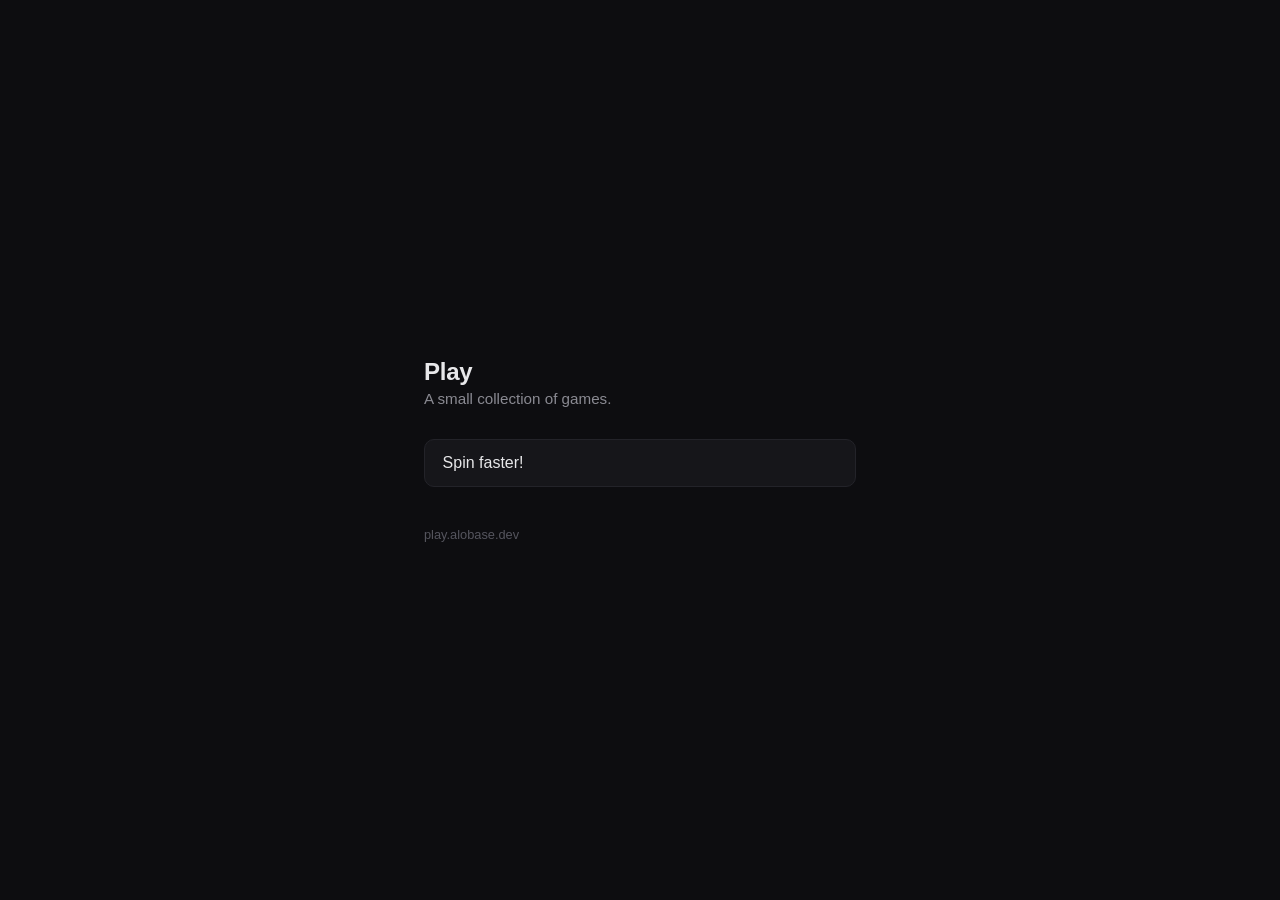
<file: index.html>
<!DOCTYPE html>
<html lang="en">
<head>
  <meta charset="UTF-8">
  <meta name="viewport" content="width=device-width, initial-scale=1.0">
  <title>Alobase Play</title>
  <style>
    :root {
      color-scheme: dark;
    }

    * {
      box-sizing: border-box;
    }

    body {
      margin: 0;
      min-height: 100vh;
      display: flex;
      align-items: center;
      justify-content: center;
      background: #0d0d10;
      color: #e8e8ea;
      font-family: -apple-system, BlinkMacSystemFont, "Segoe UI", Helvetica, Arial, sans-serif;
    }

    main {
      width: 100%;
      max-width: 480px;
      padding: 2.5rem 1.5rem;
    }

    h1 {
      font-size: 1.5rem;
      font-weight: 600;
      margin: 0 0 0.25rem;
      letter-spacing: -0.01em;
    }

    p.tagline {
      margin: 0 0 2rem;
      color: #8a8a92;
      font-size: 0.95rem;
    }

    ul.game-list {
      list-style: none;
      margin: 0;
      padding: 0;
      display: flex;
      flex-direction: column;
      gap: 0.5rem;
    }

    ul.game-list li a {
      display: block;
      padding: 0.9rem 1.1rem;
      border: 1px solid #232329;
      border-radius: 10px;
      color: #e8e8ea;
      text-decoration: none;
      font-size: 1rem;
      font-weight: 500;
      background: #16161a;
      transition: border-color 0.15s ease, background 0.15s ease;
    }

    ul.game-list li a:hover,
    ul.game-list li a:focus-visible {
      border-color: #3a3a44;
      background: #1c1c22;
    }

    footer {
      margin-top: 2.5rem;
      color: #55555e;
      font-size: 0.8rem;
    }
  </style>
</head>
<body>
  <main>
    <h1>Play</h1>
    <p class="tagline">A small collection of games.</p>
    <ul class="game-list">
      <li><a href="./spin/">Spin faster!</a></li>
    </ul>
    <footer>play.alobase.dev</footer>
  </main>
</body>
</html>
</file>
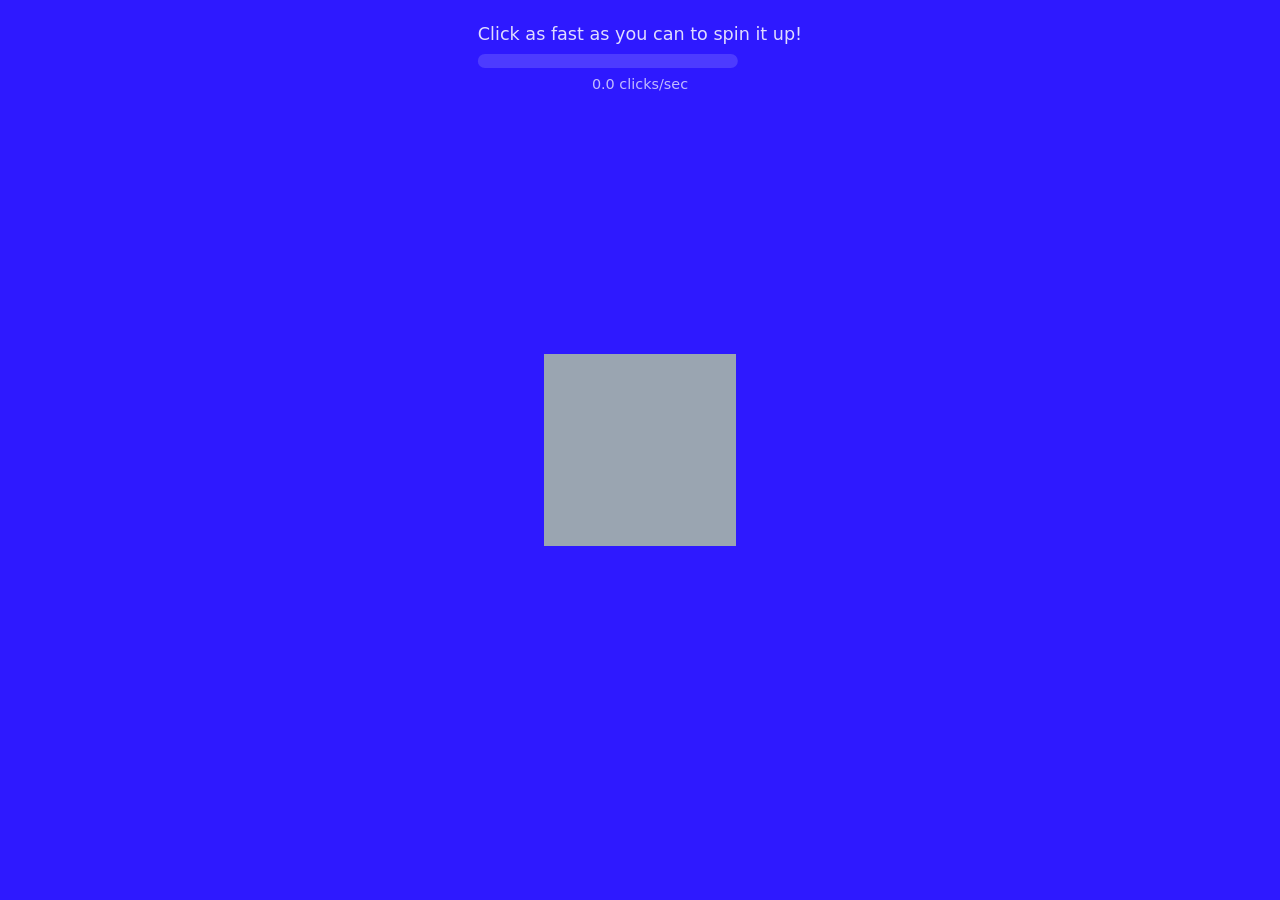
<file: spin/index.html>
<!DOCTYPE html>
<html lang="en">
<head>
  <meta charset="UTF-8">
  <meta name="viewport" content="width=device-width, initial-scale=1.0">
  <title>Rotating Animation</title>
  <link rel="preconnect" href="https://fonts.googleapis.com">
  <link rel="preconnect" href="https://fonts.gstatic.com" crossorigin>
  <link href="https://fonts.googleapis.com/css2?family=Luckiest+Guy&display=swap" rel="stylesheet">
  <link rel="stylesheet" href="style.css">
</head>
<body>
  <div class="hud">
    <p class="hud__instructions">Click as fast as you can to spin it up!</p>
    <div class="meter">
      <div class="meter__fill" id="meter-fill"></div>
    </div>
    <p class="hud__stat" id="cps-readout">0.0 clicks/sec</p>
  </div>

  <div class="explosion" id="explosion"></div>

  <div class="win-banner" id="win-banner">Congrats, you've destroyed everything! 💥</div>

  <div class="reload-control" id="reload-control">
    <button class="reload-control__button" id="reload-button" type="button">🔧</button>
    <p class="reload-control__caption">Redeem yourself</p>
  </div>

  <div class="faster-prompts" id="faster-prompts"></div>

  <div class="container" id="container">
    <div class="square"></div>
    <div class="square"></div>
    <div class="square"></div>
    <div class="square"></div>
    <div class="square"></div>
    <div class="square"></div>
    <div class="square"></div>
    <div class="square"></div>
    <div class="square"></div>
    <div class="square"></div>
    <div class="square"></div>
    <div class="square"></div>
    <div class="square"></div>
    <div class="square"></div>
    <div class="square"></div>
    <div class="square"></div>
    <div class="square"></div>
    <div class="square"></div>
    <div class="square"></div>
    <div class="square"></div>
    <div class="square"></div>
    <div class="square"></div>
    <div class="square"></div>
    <div class="square"></div>

  </div>

  <script src="script.js"></script>
</body>
</html>
</file>
<file: spin/style.css>
* {
  box-sizing: border-box;
  margin: 0;
  padding: 0;
}

body {
  display: flex;
  justify-content: center;
  align-items: center;
  min-height: 100vh;
  background-color: #2e19ff;
}

.square {
  border: 100px solid #810044;
  position: fixed;
  top: 50%;
  left: 50%;
  transform: translate(-50%, -50%) rotate(0deg);
}

.hud {
  position: fixed;
  top: 24px;
  left: 50%;
  transform: translateX(-50%);
  z-index: 10;
  text-align: center;
  color: #fff;
  font-family: system-ui, sans-serif;
  user-select: none;
}

.hud__instructions {
  margin-bottom: 10px;
  font-size: 1.1rem;
  opacity: 0.85;
}

.hud__stat {
  margin-top: 8px;
  font-size: 0.9rem;
  opacity: 0.7;
}

.meter {
  width: 260px;
  height: 14px;
  border-radius: 7px;
  background: rgba(255, 255, 255, 0.15);
  overflow: hidden;
}

.meter__fill {
  height: 100%;
  width: 0%;
  background: linear-gradient(90deg, #810044, #b9ff73);
  transition: width 0.05s linear;
}

.win-banner {
  position: fixed;
  top: 38%;
  left: 50%;
  transform: translate(-50%, -50%) scale(0.7);
  z-index: 30;
  font-size: 3rem;
  font-weight: normal;
  color: #b9ff73;
  text-shadow: 0 0 20px rgba(185, 255, 115, 0.8);
  font-family: "Luckiest Guy", system-ui, sans-serif;
  opacity: 0;
  pointer-events: none;
  transition: opacity 0.3s ease, transform 0.3s ease;
}

.win-banner.is-visible {
  opacity: 1;
  transform: translate(-50%, -50%) scale(1);
}

body.is-winning {
  animation: screen-shake 0.1s linear infinite;
}

/* Fully opaque takeover: while exploding, this covers the squares, HUD and
   faster-prompts entirely so the strobe/blast is the only thing on screen. */
.explosion {
  position: fixed;
  inset: 0;
  z-index: 25;
  pointer-events: none;
  opacity: 0;
  background-color: #fff;
}

.explosion.is-visible {
  opacity: 1;
}

.explosion.is-exploding {
  animation: explosion-strobe 0.56s steps(1, end) infinite;
}

.explosion::after {
  content: "";
  position: fixed;
  top: 50%;
  left: 50%;
  width: 40px;
  height: 40px;
  border-radius: 50%;
  border: 10px solid rgba(255, 255, 255, 0.9);
  mix-blend-mode: difference;
  transform: translate(-50%, -50%) scale(0);
  opacity: 0;
}

.explosion.is-exploding::after {
  animation: explosion-ring 1s cubic-bezier(0.1, 0.7, 0.25, 1) forwards;
}

@keyframes explosion-strobe {
  0% { background-color: #ffffff; }
  25% { background-color: #ff1f3d; }
  50% { background-color: #fde047; }
  75% { background-color: #ff00c8; }
  100% { background-color: #2e19ff; }
}

@keyframes explosion-ring {
  0% { transform: translate(-50%, -50%) scale(0); opacity: 1; }
  100% { transform: translate(-50%, -50%) scale(150); opacity: 0; }
}

@keyframes screen-shake {
  0% { transform: translate(0, 0); }
  25% { transform: translate(-6px, 4px); }
  50% { transform: translate(5px, -6px); }
  75% { transform: translate(-4px, -3px); }
  100% { transform: translate(6px, 5px); }
}

.faster-prompt {
  position: fixed;
  transform: translate(-50%, -50%) scale(0.2);
  font-family: "Luckiest Guy", system-ui, sans-serif;
  font-weight: normal;
  font-size: 2rem;
  color: #fde047;
  text-shadow: 0 0 12px rgba(249, 115, 22, 0.85), 0 0 4px rgba(0, 0, 0, 0.5);
  opacity: 0;
  pointer-events: none;
  user-select: none;
  white-space: nowrap;
  z-index: 15;
  transition: opacity 0.3s ease;
}

.faster-prompt.is-visible {
  opacity: 0.9;
}

.reload-control {
  position: fixed;
  top: 64%;
  left: 50%;
  transform: translate(-50%, -50%) scale(0.7);
  z-index: 30;
  display: flex;
  flex-direction: column;
  align-items: center;
  gap: 10px;
  opacity: 0;
  pointer-events: none;
  transition: opacity 0.4s ease, transform 0.4s ease;
}

.reload-control.is-visible {
  opacity: 1;
  transform: translate(-50%, -50%) scale(1);
  pointer-events: auto;
}

.reload-control__button {
  font-size: 3.2rem;
  line-height: 1;
  width: 110px;
  height: 110px;
  border-radius: 50%;
  border: 3px solid rgba(255, 255, 255, 0.6);
  background: rgba(0, 0, 0, 0.4);
  cursor: pointer;
  transition: transform 0.15s ease, background 0.15s ease;
}

.reload-control__button:hover {
  transform: scale(1.08);
  background: rgba(0, 0, 0, 0.55);
}

.reload-control__button:active {
  transform: scale(0.94);
}

.reload-control__caption {
  font-family: "Luckiest Guy", system-ui, sans-serif;
  font-weight: normal;
  font-size: 1.2rem;
  color: #fff;
  text-shadow: 0 0 12px rgba(0, 0, 0, 0.6);
  user-select: none;
}
</file>
